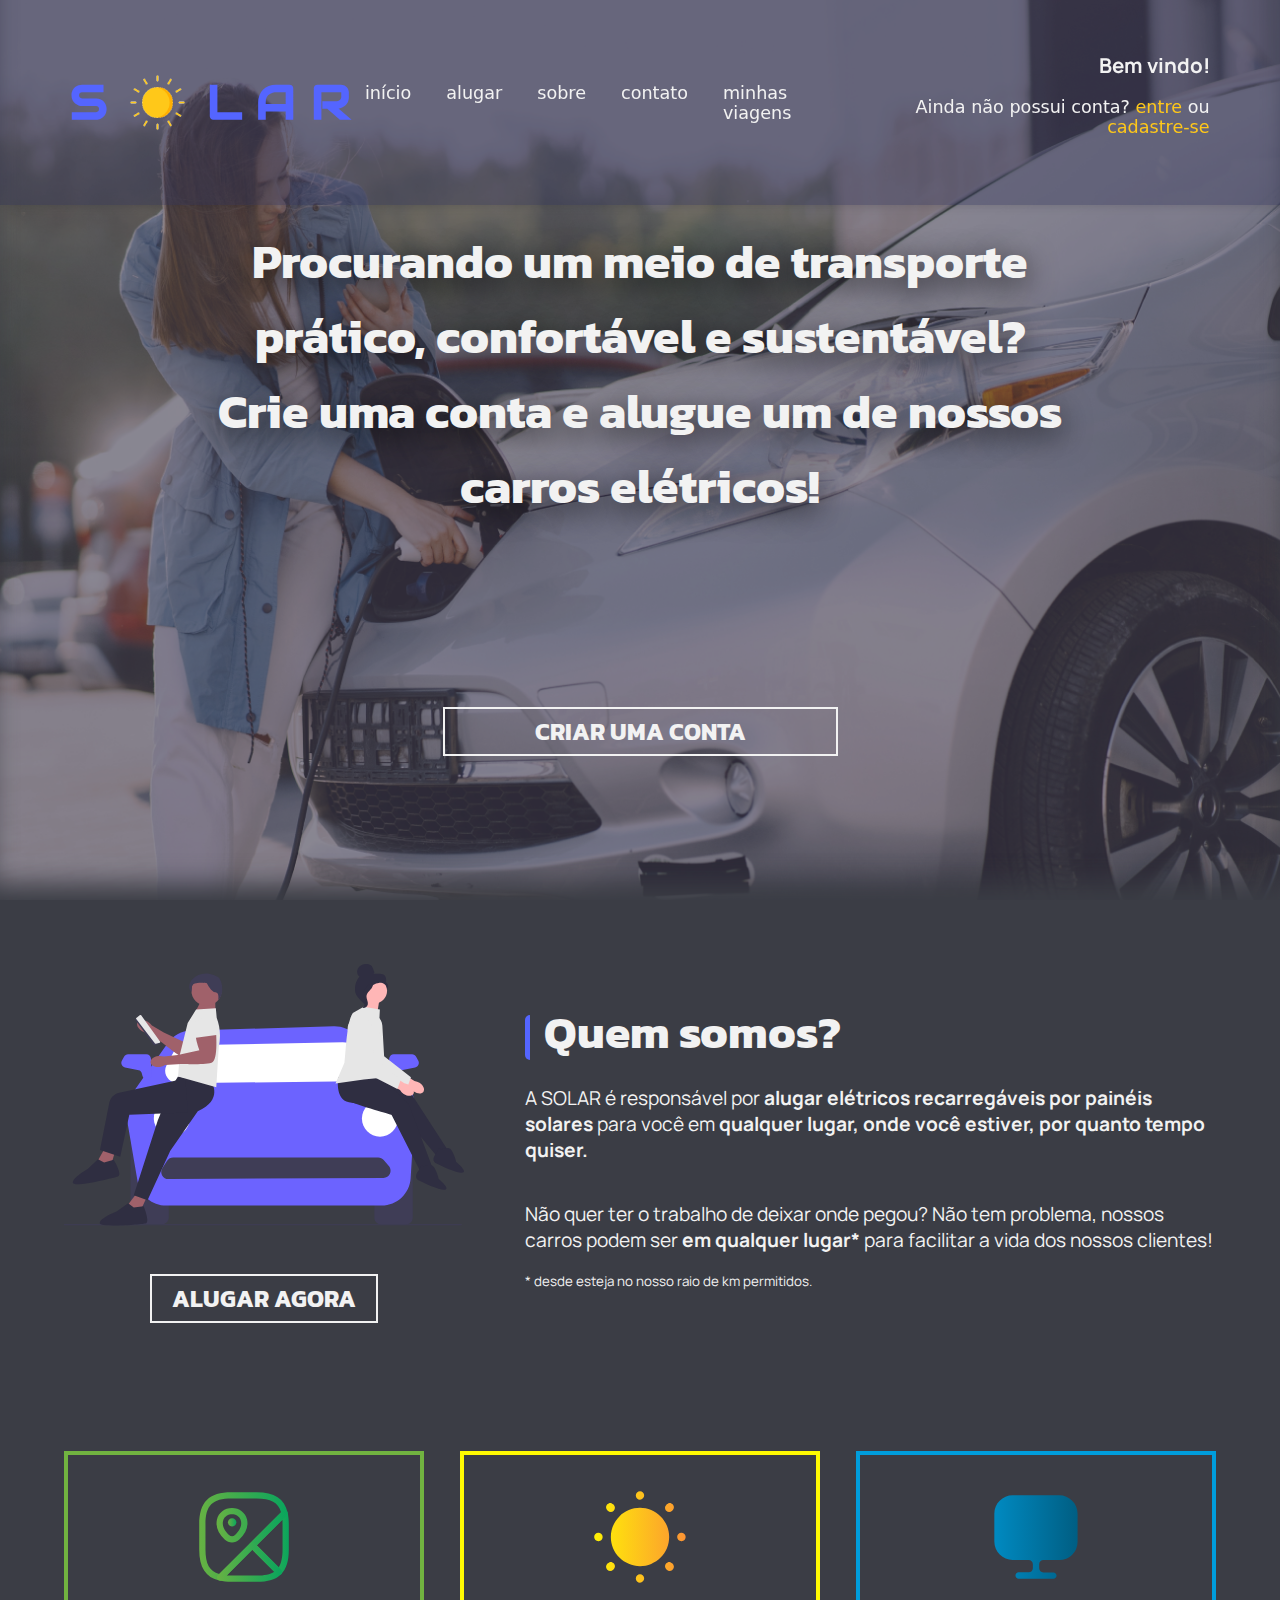
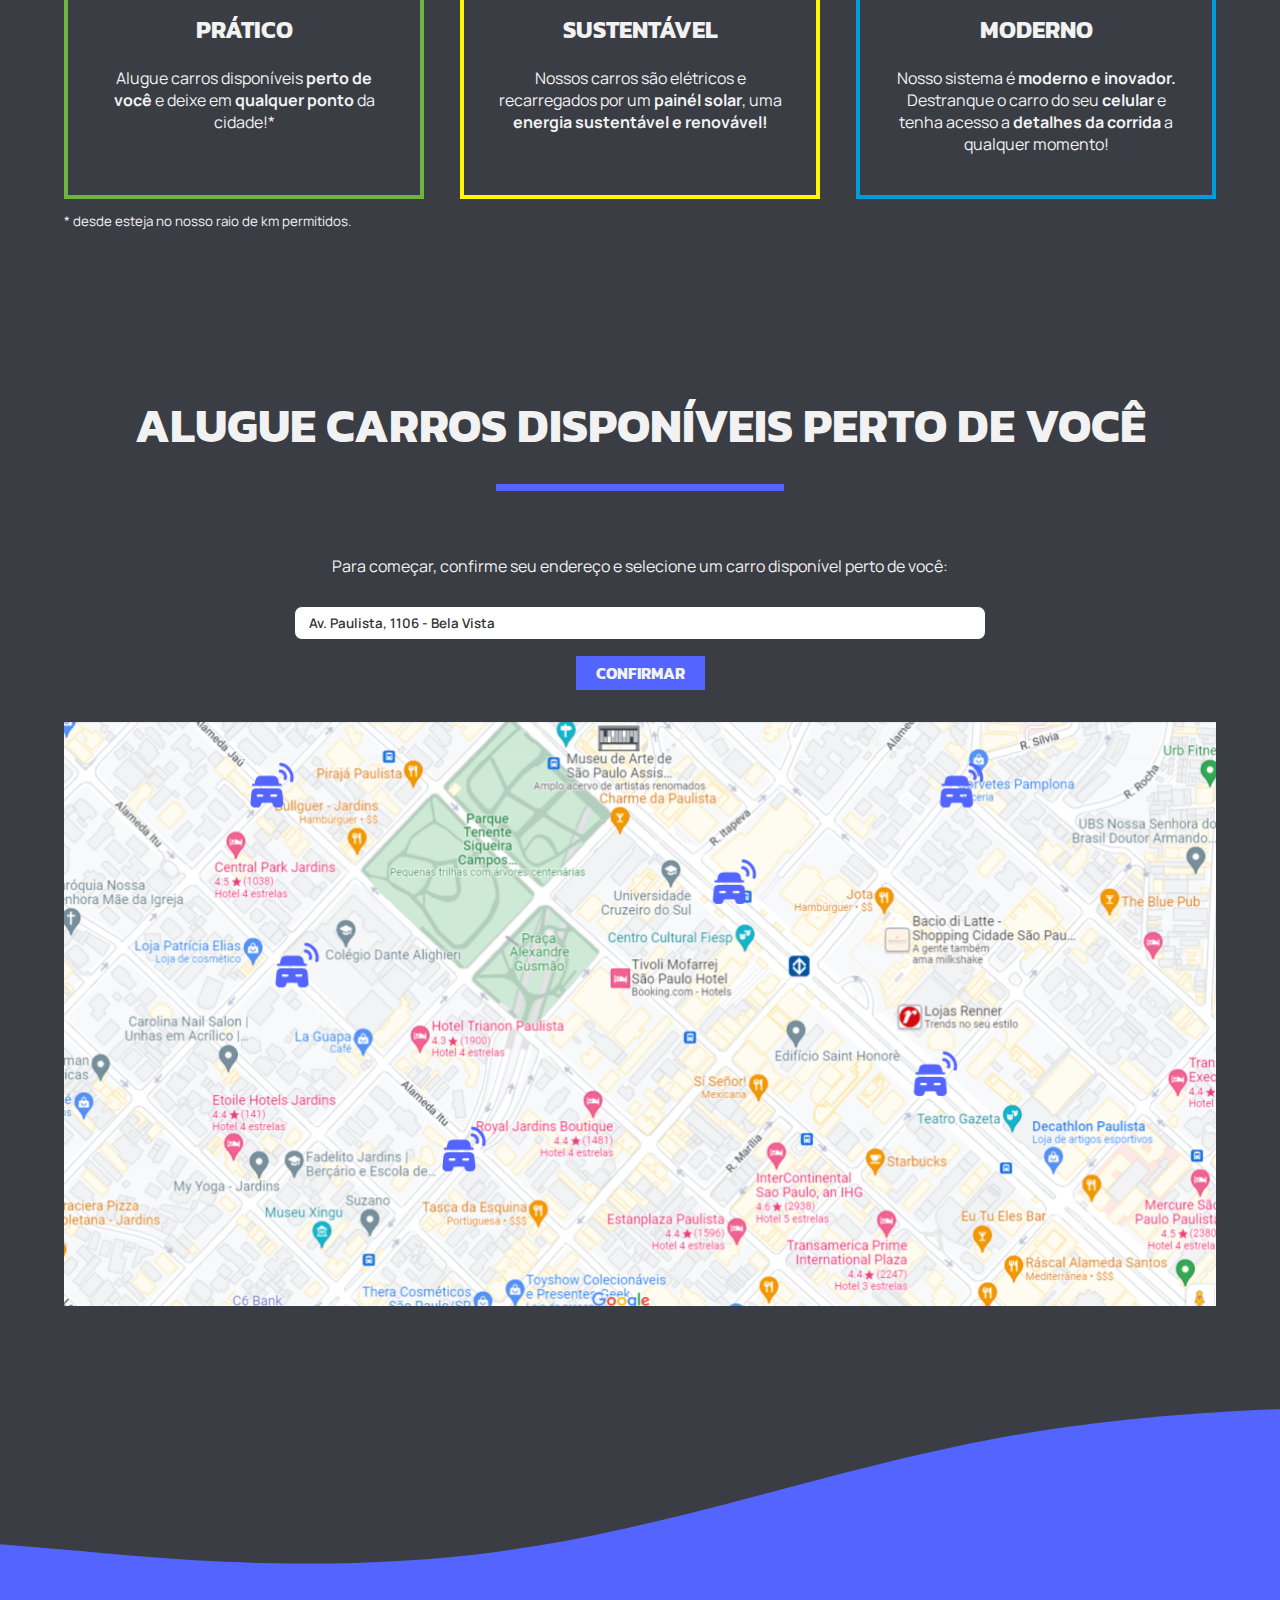
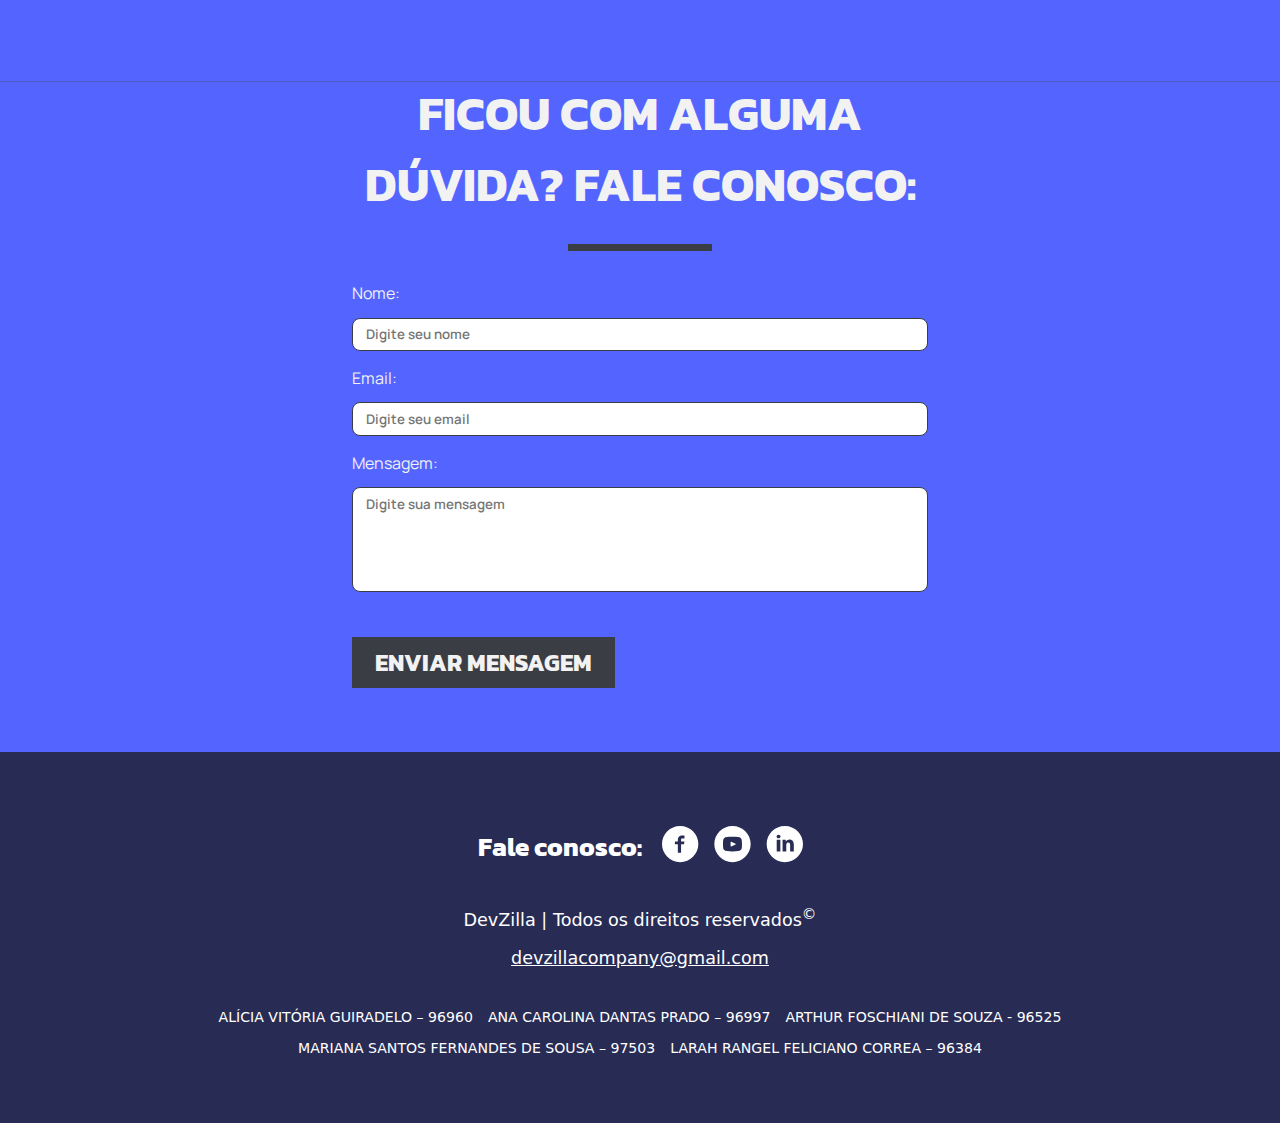
<file: Front/index.html>
<!DOCTYPE html>
<html lang="pt-br">
    <head>
        <meta charset="UTF-8">
        <meta http-equiv="X-UA-Compatible" content="IE=edge">
        <meta name="viewport" content="width=device-width, initial-scale=1.0">
        <link rel="stylesheet" type="text/css" href="css/header_footer.css">
        <link rel="stylesheet" type="text/css" href="css/main.css">
        <link rel="stylesheet" type="text/css" href="css/modal.css">
        <title>Document</title>
    </head>
    <body>
        <header>
            <h1 class="logo">S <img src="img/icons/LOGO.png">LAR</h1>

            <nav class="row btns_menu">
                
                <input type="checkbox" id="menu" />
                <div class="hamburguer">

                    <button class="btn btn_menu">
                        <!-- não tem como estilizar um botao só quando ele ta pressionado ou nao no css puro, o checkbox 
                        é uma "gambiarra" que permite estilizar mostrando o menu se estiver clicado e escondendo se não tiver -->

                        <label for="menu">
                            <span></span>
                            <span></span>
                            <span></span>
                        </label>
                    </button>

                </div>

                <ul>
                    <li><a href="index.html">início</a></li>
                    <li><a href="index.html#aluguel">alugar</a></li>
                    <li><a href="index.html#sobre">sobre</a></li>
                    <li><a href="index.html#contato">contato</a></li>
                    <li><a href="historico.html">minhas viagens</a></li>
                </ul>
            </nav>

            <section>
                <h3>Bem vindo!</h3>
                <p>Ainda não possui conta? <a href="login.html">Entre</a> ou <a href="cadastro.html">Cadastre-se</a></p>
            </section>
        </header>

        <div id="fade" class="hide"></div>
        <modal id="modal" class="hide">
            <section class="container">

                <section id="header">
                    <div class="space"></div>
                    <h1 id="title">Alugar</h1>
                    <button class="close-modal">
                        <div></div>
                        <div></div>
                    </button>
                </section>

                <section id="content">
                    <div id="andamento">
                        <h2 class="done">Confirmar carro</h2>
                        <h2>Destino</h2>
                        <h2>Pagamento</h2>
                        <h2>Retirada</h2>
                    </div>

                    <div id="confirmar_carro" style="display: flex;">
                        <h2 class="subtitulo">Carro selecionado:</h2>

                        <div class="wrap_img">
                            <img src="img/car.png" id="carro_selecionado">
                        </div>

                        <div class="wrap_info border">
                            <div>
                                <img src="img/icons/car.svg">
                                <p><strong>modelo:</strong> audi e-tron sportback</p>
                            </div>

                            <div>
                                <img src="img/icons/battery.svg">
                                <p><strong>duração da bateria:</strong> 60h</p>
                            </div>

                            <div>
                                <img src="img/icons/sign.svg">
                                <p><strong>placa:</strong> AAA123</p>
                            </div>
                        </div>

                        <div class="wrap_info">
                            <div>
                                <img src="img/icons/calendar.svg">
                                <p><strong>km rodados:</strong> 2988km</p>
                            </div>

                            <div>
                                <img src="img/icons/distance.svg">
                                <p><strong>distância de mim:</strong> 450m</p>
                            </div>

                            <div>
                                <span class="cor_icon"></span>
                                <p><strong>cor:</strong> roxo</p>
                            </div>
                        </div>

                        <div class="endereco">
                            <img src="img/icons/location.svg">
                            <p><strong>Endereço de encontro:</strong> <span class="origem"></span> <span>(a 450m de distância)</span></p>
                        </div>

                        <section class="footer">
                            <button class="btn btn_border border_black close-modal">ESCOLHER OUTRO ENDEREÇO</button>
                            <button class="btn btn_black" id="etapa2">CONTINUAR</button>
                        </section>
                    </div>


                    <div id="destino" style="display: none;">
                        <h2 class="subtitulo">Selecione seu destino:</h2>
                        <p class="center sub_sub">Não se preocupe, você pode passar em outros pontos e parar em outro destino</p>

                        <div class="wrap">
                            <div class="input">
                                <input type="text" value="Av. Brg. Faria Lima, 2293 - Itaim Bibi" placeholder="Digite um endereço de destino" id="end_destino">
                                <span class="erro erro_destino">Você precisa escolher um endereço de destino!</span>
                            </div>
                            
                            <img src="img/mapa2.png">
                        </div>

                        <div class="wrap detalhes_viagem">

                            <h3>Viagem Prevista</h3>

                            <ul class="timeline">
                                <li class="timeline-item">
                                    <div class="timeline-info">
                                        <strong>Endereço de origem: </strong>
                                    </div>
                                    <div class="timeline-marker"></div>
                                    <div class="timeline-content origem">
                                        
                                    </div>
                                </li>

                                <li class="timeline-item">
                                    <div class="timeline-info">
                                        <strong>Destino selecionado: </strong>
                                    </div>
                                    <div class="timeline-marker destino_marker"></div>
                                    <div class="timeline-content destino">
                                        Av. Brg. Faria Lima, 2293 - Itaim Bibi
                                    </div>
                                </li>
                            </ul>

                            <p class="center itens_previsto">
                                <strong>Distância:</strong> 6,7km <br>
                                <strong>Tempo previsto:</strong> 14min <br>
                                <strong>Valor previsto*:</strong> R$15,00 <br>
                            </p>

                            <small class="center">*O valor pode mudar caso o caminho não seja o previsto e o cliente passe mais tempo que o esperado no carro</small>

                        </div>

                        <section class="footer">
                            <button class="btn btn_border border_black" id="etapa1">VOLTAR</button>
                            <button class="btn btn_black" id="etapa3">CONTINUAR</button>
                        </section>
                    </div>


                    <div id="pagamento" style="display: none;">

                        <h2 class="subtitulo">Pagamento:</h2>
                        <p class="center sub_sub"><strong>Importante:</strong> <span>Esse valor é apenas uma <u>estimativa</u> de acordo com o destino selecionado.  Caso você ande menos que o esperado, os <u>créditos ficarão guardados para sua próxima corrida</u>. Caso você ande mais que o esperado, <u>você será cobrado no fim da corrida.</u></span></p>

                        <div class="formas_pgto">
                            <label>
                                <input type="radio" name="forma_pgt" value="pix" checked class="pix">
                                <div class="option">
                                    <img src="img/icons/pix.svg" alt="Ícone Pix">
                                    <h3>pix</h3>
                                </div>
                              </label>
                              
                              <label>
                                <input type="radio" name="forma_pgt" value="credito" class="cartao">
                                <div class="option">
                                    <img src="img/icons/card1.svg" alt="Ícone Cartão">
                                    <h3>cartão de crédito</h3>
                                </div>
                              </label>

                              <label>
                                <input type="radio" name="forma_pgt" value="debito" class="cartao">
                                <div class="option">
                                    <img src="img/icons/card2.svg" alt="Ícone Cartão">
                                    <h3>cartão de débito</h3>
                                </div>
                              </label>
                        </div>

                        <div class="info_pgto" id="info_pix">
                            <p><strong>Total:</strong> R$15,00 <br> <br>
                                Escaneie o QR code com o app do seu banco ou copie o código PIX</p>

                            <div class="wrap_cartao">
                                <img src="img/qrcode.png">
                            </div>

                            <div class="wrap_cartao">
                                <div class="input">
                                    <textarea id="cod_pix" readonly disabled rows="4">00020101021226740014br.gov.bcb.pix2552pix.ebanx.com/qr/v2/146EA5CC340E8CC40723A70C7A9291AD5204000053039865802BR5911EBANX Ltda.6008CURITIBA62070503***63042F66</textarea>
                                    <span class="sucesso sucesso_copia">Código pix copiado com sucesso!</span>
                                </div>
                                <button class="btn btn_border border_black" id="copiar_pix">COPIAR CÓDIGO</button>
                            </div>

                        </div>

                        <div class="info_pgto" id="info_cartao" style="display: none;">
                            <p><strong>Total:</strong> R$15,00 <br> <br>
                                Digite as informações do seu cartão para continuar</p>

                            <div class="wrap_cartao">
                                <div class="input">
                                    <label for="nro_cartao">Numero do Cartão:</label>
                                    <input type="number" min="0" placeholder="Digite o número do seu cartão" id="nro_cartao">
                                    <span class="erro erro_nro_cartao">Seu número de cartão precisa ser válido!</span>
                                </div>
                                

                                <div class="wrap_input">
                                    <div class="input">
                                        <label for="validade_cartao">Data de Validade:</label>
                                        <input type="date" placeholder="Digite a data de validade do cartão" id="validade_cartao">
                                        <span class="erro erro_val_cartao">A validade do cartão precisa ser válida!</span>
                                    </div>

                                    <div class="input">
                                        <label for="cvv_cartao">Código de Segurança:</label>
                                        <input type="password" placeholder="Digite o CVV do cartão" id="cvv_cartao">
                                        <span class="erro erro_cvv_cartao">Você precisa digitar números válidos</span>
                                    </div>
                                </div>
                            </div>

                        </div>

                        <section class="footer">
                            <button class="btn btn_border border_black" id="volta_destino">VOLTAR</button>
                            <button class="btn btn_black" id="etapa4">CONTINUAR</button>
                        </section>
                    </div>


                    <div id="retirada" style="display: none;">

                        <h2 class="subtitulo">Retire seu veículo:</h2>
                        <p class="center sub_sub"><strong>Importante:</strong> <span> O carro ficará disponível por até 20 minutos após a validação do pagamento. Caso você  não apareça nesse período, o carro ficara disponível para outros usuários e o valor será estornado para sua conta.</p>

                        <h3>Digite o seguinte código para desbloquear o carro:</h3>

                        <input type="text" value="123ABC%)@23!5V$" id="cod_carro" disabled readonly>

                        <section class="footer">
                            <button class="btn btn_black" id="etapa5">JÁ DESBLOQUEEI</button>
                        </section>
                    </div>

                    <div id="corrida" style="display: none;">
                        <h2 class="subtitulo">Corrida em andamento</h2>
                        <p class="sub_sub">Para mais informações sobre a sua corrida ou para visualizar o código novamente, clique no botão abaixo</p>

                        <div><img src="img/ill_car2.jpg"></div>

                        <a href="viagem_andamento.html" class="btn btn_black">ACOMPANHAR CORRIDA</a>
                    </div>

                </section>
                
            </section>
        </modal>

        <main>
            <section id="banner">
                <div id="bg_banner">
                    <h1>Procurando um meio de transporte prático, confortável e sustentável? <br>
                        Crie uma conta e alugue um de nossos carros elétricos!</h1>

                    <a href="cadastro.html" class="btn btn_border">CRIAR UMA CONTA</a>
                </div>
                <div id="mask_banner"></div>
            </section>

            <section id="sobre" class="container">
                <div class="row">
                    <div class="column">
                        <img src="img/ill_car.svg">
                        <a href="#aluguel" class="btn btn_border">ALUGAR AGORA</a>
                    </div>

                    <div class="column">
                        <h1>Quem somos?</h1>
                        <p>A SOLAR é responsável por <strong>alugar elétricos recarregáveis por painéis solares</strong> para você em <strong>qualquer lugar, onde você estiver, por quanto tempo quiser.</strong> </p>

                        <p>Não quer ter o trabalho de deixar onde pegou? Não tem problema, nossos carros podem ser <strong> em qualquer lugar*</strong> para facilitar a vida dos nossos clientes!</p>

                        <small>* desde esteja no nosso raio de km permitidos.</small>
                    </div>
                </div>
            </section>

            <section id="cards" class="container">
                <div class="row">
                    <article class="card" id="pratico">
                        <img src="img/map.svg">
                        <h2>PRÁTICO</h2>
                        <p>Alugue carros disponíveis <strong>perto de você</strong> e deixe em <strong>qualquer ponto</strong> da cidade!*</p>
                    </article>

                    <article class="card" id="sustentavel">
                        <img src="img/sun.svg">
                        <h2>SUSTENTÁVEL</h2>
                        <p>Nossos carros são elétricos e  recarregados por um <strong>painél solar</strong>, uma <strong>energia sustentável e renovável!</strong></p>
                    </article>

                    <article class="card" id="moderno">
                        <img src="img/monitor.svg">
                        <h2>MODERNO</h2>
                        <p>Nosso sistema é <strong>moderno e inovador.</strong> Destranque o carro do seu <strong>celular</strong> e tenha acesso a <strong>detalhes da corrida</strong> a qualquer momento!</p>
                    </article>

                    <small>* desde esteja no nosso raio de km permitidos.</small>
                </div>
            </section>

            <section id="aluguel" class="container">
                <h1 class="line_after">ALUGUE CARROS DISPONÍVEIS PERTO DE VOCÊ</h1>

                <p>Para começar, confirme seu endereço e selecione um carro disponível perto de você:</p>

                <div class="input">
                    <input type="text" value="Av. Paulista, 1106 - Bela Vista" placeholder="Digite um endereço de origem" id="end_origem">
                    <span class="erro erro_origem">Você precisa escolher um endereço de origem!</span>
                </div>
                
                <div>
                    <button class="btn btn_purple open-modal">Confirmar</button>
                </div>
                

                <img src="img/mapa1.png" class="open-modal">
            </section>

            <section id="contato" class="container">
                <form>
                    <h1 class="line_after">FICOU COM ALGUMA DÚVIDA? FALE CONOSCO:</h1>

                    <div class="input">
                        <label for="nome">Nome:</label>
                        <input type="text" placeholder="Digite seu nome" id="nome">
                        <span class="erro erro_nome">Você precisa digitar um nome válido!</span>
                    </div>

                    <div class="input">
                        <label for="email">Email:</label>
                        <input type="text" placeholder="Digite seu email" id="email">
                        <span class="erro erro_email">Você precisa digitar um email válido!</span>
                    </div>

                    <div class="input">
                        <label for="mensagem">Mensagem:</label>
                        <textarea id="mensagem" placeholder="Digite sua mensagem" rows="5"></textarea>
                        <span class="erro erro_mensagem">Você precisa digitar uma mensagem!</span>
                    </div>
                    </label>

                    <a class="btn btn_black" id="enviar_msg">ENVIAR MENSAGEM</a>
                </form>
            </section>
        </main>

        <footer>

            <div class="row">
                <h2>Fale conosco:</h2>
                <ul class="social_media">
                    <li><a href="#"><img src="img/icons/icon_fb.svg"></a></li>
                    <li><a href="https://www.youtube.com/channel/UC4sgDWUic84nLQgW5AKZtiw" target="_blank"><img src="img/icons/icon_yt.svg"></a></li>
                    <li><a href="#"><img src="img/icons/icon_linkedin.svg"></a></li>
                </ul>
            </div>
            
            <p>DevZilla | Todos os direitos reservados<sup>©</sup></p>
            <a href="mailto:devzillacompany@gmail.com">devzillacompany@gmail.com</a>
            
            <div class="row nomes_footer">
                <ul class="social_media">
                    <li>ALÍCIA VITÓRIA GUIRADELO  – 96960</li>
                    <li>ANA CAROLINA DANTAS PRADO – 96997</li>
                    <li>ARTHUR FOSCHIANI DE SOUZA - 96525</li>
                    <li>MARIANA SANTOS FERNANDES DE SOUSA – 97503</li>
                    <li>LARAH RANGEL FELICIANO CORREA – 96384</li>
                </ul>
            </div>

        </footer>

        <script src="js/script.js"></script>
        <script src="js/script_index.js"></script>
    </body>
</html>
</file>
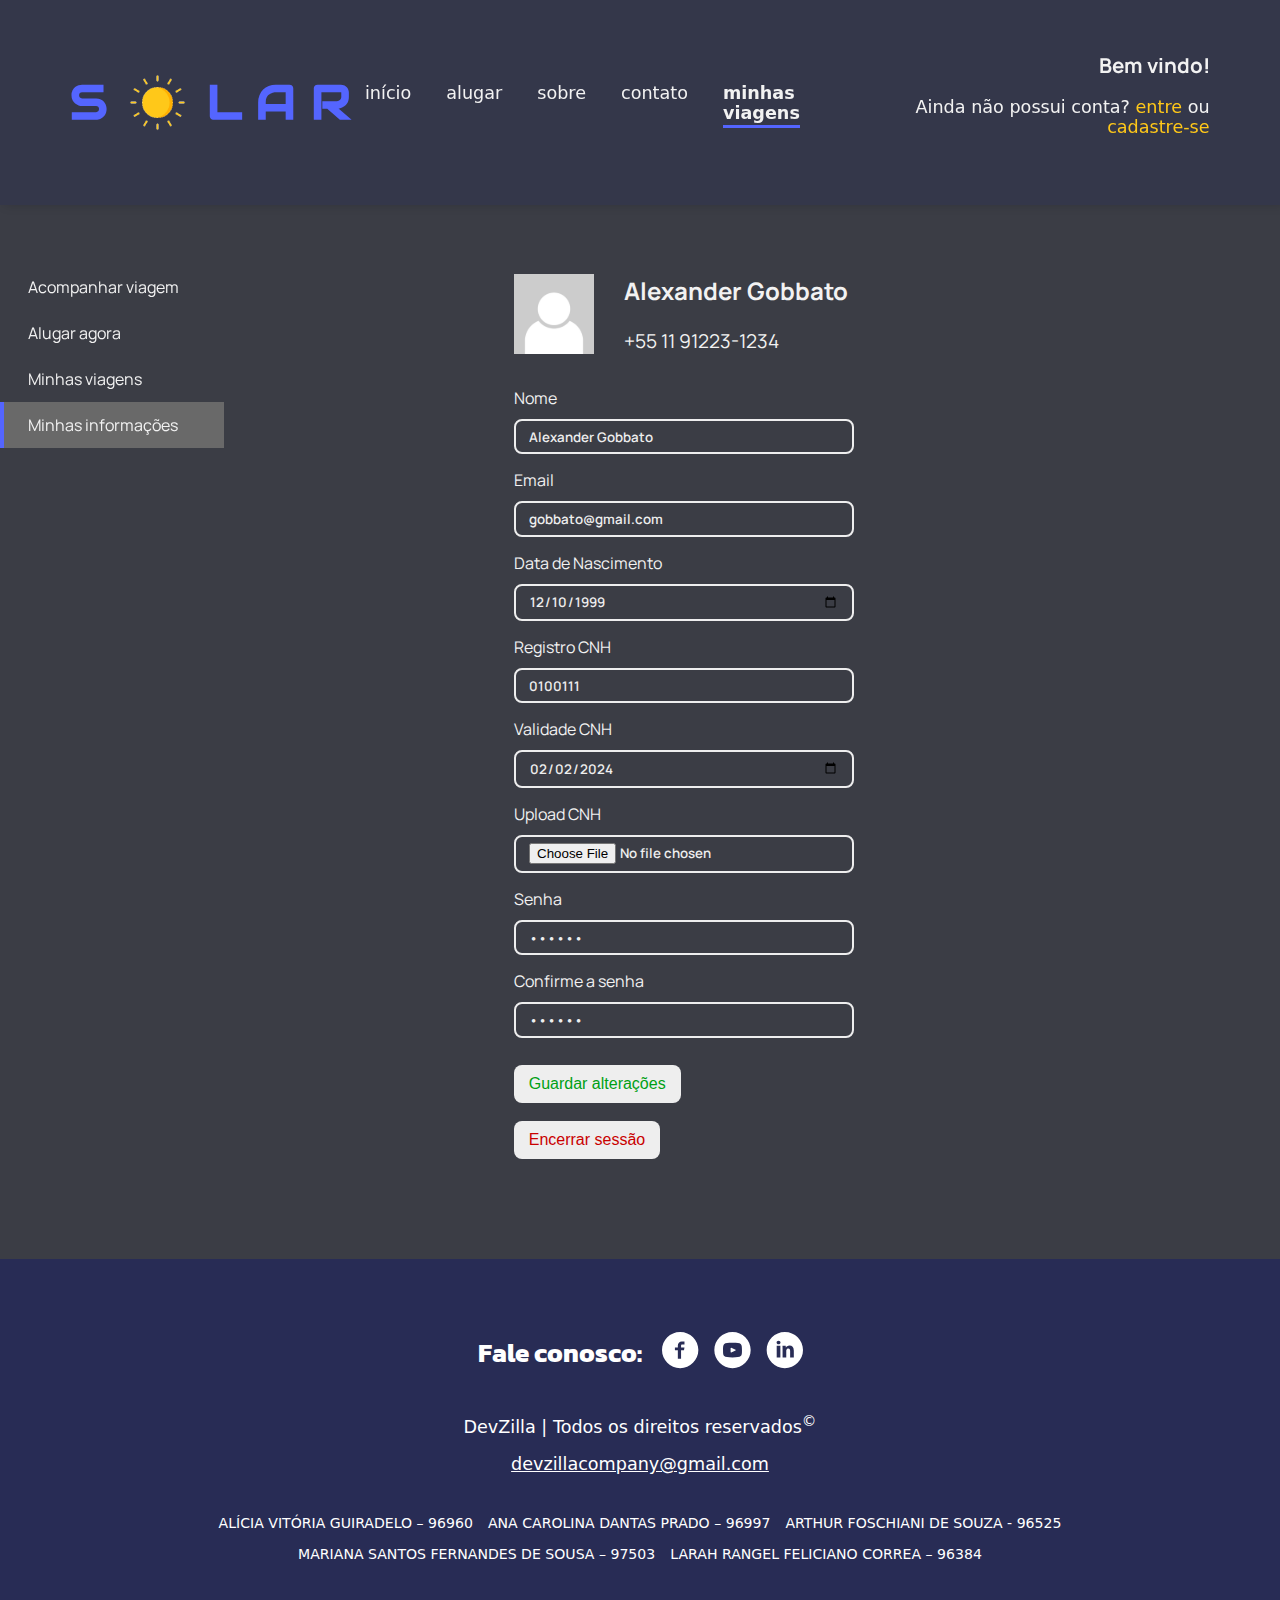
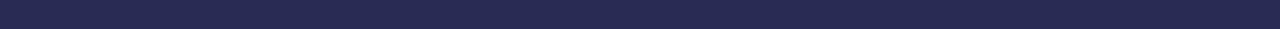
<file: Front/perfil.html>
<!DOCTYPE html>
<html lang="pt-br">

<head>
    <meta charset="UTF-8">
    <meta http-equiv="X-UA-Compatible" content="IE=edge">
    <meta name="viewport" content="width=device-width, initial-scale=1.0">
    <link rel="stylesheet" type="text/css" href="css/header_footer.css">
    <link rel="stylesheet" type="text/css" href="css/main.css">
    <link rel="stylesheet" type="text/css" href="css/historico.css">
    <link rel="stylesheet" type="text/css" href="css/perfil.css">
    <!-- <link rel="stylesheet" type="text/css" href="css/login_cadastro.css"> -->
    <title>Document</title>
</head>

<body>
    <header>
        <h1 class="logo">S <img src="img/icons/LOGO.png">LAR</h1>

        <nav class="row btns_menu">

            <input type="checkbox" id="menu" />
            <div class="hamburguer">

                <button class="btn btn_menu">
                    <!-- não tem como estilizar um botao só quando ele ta pressionado ou nao no css puro, o checkbox 
                        é uma "gambiarra" que permite estilizar mostrando o menu se estiver clicado e escondendo se não tiver -->

                    <label for="menu">
                        <span></span>
                        <span></span>
                        <span></span>
                    </label>
                </button>

            </div>

            <ul>
                <li><a href="index.html">início</a></li>
                <li><a href="#">alugar</a></li>
                <li><a href="index.html#sobre">sobre</a></li>
                <li><a href="index.html#contato">contato</a></li>
                <li><a href="historico.html" class="menu_active">minhas viagens</a></li>
            </ul>
        </nav>

        <section>
            <h3 class="bemvindo_h3">Bem vindo!</h3>
            <p>Ainda não possui conta? <a href="login.html">Entre</a> ou <a href="cadastro.html">Cadastre-se</a></p>
        </section>
    </header>

    <main class="historico">
        <section class="classe_historico">
            <article class="menu_lateral">
                <nav>
                    <ul>
                        <li><a href="viagem_andamento.html">Acompanhar viagem</a></li>
                        <li><a href="index.html#aluguel">Alugar agora</a></li>
                        <li><a href="./historico.html">Minhas viagens</a></li>
                        <li class="ativo"><a href="./perfil.html">Minhas informações</a></li>
                    </ul>
                </nav>
            </article>
            <article class="opcao_alugar">
                <h3>Consiga um carro em poucos minutos</h3>
                <p>Reserve um carro a partir de um browser. Não é necessário instalar a aplicação.</p>
                <button>Alugar um carro</button>
            </article>
            <article class="perfil_usuario">
                <div>
                    <div class="header_perfil">
                        <img src="./img/img_perfil.svg" alt="">
                        <div>
                            <h4>Alexander Gobbato</h4>
                            <p>+55 11 91223-1234</p>
                        </div>
                    </div>
                    <form method="POST">
                        <label for="nome">Nome</label>
                        <div class="wrap_input input">
                            <!-- <img src="./img/icons/icon_profile_black.svg"> -->
                            <input type="text" placeholder="Digite seu nome" value="Alexander Gobbato" id="nome">
                        </div>
                        <span class="erro erro_nome">Você precisa digitar um nome válido!</span>

                        <label for="email">Email</label>
                        <div class="wrap_input input">
                            <!-- <img src="./img/icons/icon_envelope.svg"> -->
                            <input type="email" value="gobbato@gmail.com" id="email">
                        </div>
                        <span class="erro erro_email">Você precisa digitar um email válido!</span>

                        <label for="dtNasc">Data de Nascimento</label>
                        <div class="wrap_input input">
                            <!-- <img src="./img/icons/icon_calendar.svg"> -->
                            <input type="date" value="1999-12-10" id="dtNasc">
                        </div>
                        <span class="erro erro_dtNasc">Você precisa escolher uma data de nascimento!</span>

                        <label for="regisCNH">Registro CNH</label>
                        <div class="wrap_input input">
                            <!-- <img src="./img/icons/icon_driverliscence.svg"> -->
                            <input type="text" value="0100111" id="regisCNH">
                        </div>
                        <span class="erro erro_regisCNH">Você precisa digitar um resgistro de CNH válido!</span>

                        <label for="validCNH">Validade CNH</label>
                        <div class="wrap_input">
                            <!-- <img src="./img/icons/icon_calendar.svg"> -->
                            <input type="date" value="2024-02-02" id="validCNH">
                        </div>
                        <span class="erro erro_validCNH">Você precisa digitar uma data válida!</span>

                        <label for="uploadCNH">Upload CNH</label>
                        <div class="wrap_input">
                            <!-- <img src="./img/icons/icon_envelope.svg"> -->
                            <input type="file" placeholder="01/01/2024" id="uploadCNH">
                        </div>
                        <span class="erro erro_uploadCNH">Você precisa upar um arquivo válido!</span>
                        
                        <label for="senha">Senha</label>
                        <div class="wrap_input">
                            <!-- <img src="./img/icons/icon_lock.svg"> -->
                            <input type="password" value="Aaa123" id="senha">
                        </div>
                        <span class="erro erro_senha">Você precisa digitar uma senha válida!</span>
                        
                        <label for="Confirmsenha">Confirme a senha</label>
                        <div class="wrap_input">
                            <!-- <img src="./img/icons/icon_lock.svg"> -->
                            <input type="password" value="Aaa123" id="Confirmsenha">
                        </div>
                        <span class="erro erro_Confirmsenha">Senhas não correspondem!</span>
                    </form>

                    <div class="botoes_perfil">
                        <button class="btn_salvar" onclick="validacaoFormulario(event)">Guardar alterações</button>
                        <button class="btn_encerrar">Encerrar sessão</button>
                    </div>
                </div>
            </article>
        </section>
    </main>


    <footer style="background-color: #5465FF;">
        <div class="row">
            <h2>Fale conosco:</h2>
            <ul class="social_media">
                <li><a href="#"><img src="img/icons/icon_fb.svg"></a></li>
                <li><a href="https://www.youtube.com/channel/UC4sgDWUic84nLQgW5AKZtiw" target="_blank"><img
                            src="img/icons/icon_yt.svg"></a></li>
                <li><a href="#"><img src="img/icons/icon_linkedin.svg"></a></li>
            </ul>
        </div>

        <p>DevZilla | Todos os direitos reservados<sup>©</sup></p>
        <a href="mailto:devzillacompany@gmail.com">devzillacompany@gmail.com</a>
        
        <div class="row nomes_footer">
            <ul class="social_media">
                <li>ALÍCIA VITÓRIA GUIRADELO  – 96960</li>
                <li>ANA CAROLINA DANTAS PRADO – 96997</li>
                <li>ARTHUR FOSCHIANI DE SOUZA - 96525</li>
                <li>MARIANA SANTOS FERNANDES DE SOUSA – 97503</li>
                <li>LARAH RANGEL FELICIANO CORREA – 96384</li>
            </ul>
        </div>
    </footer>
    <script src="./js/script_validacao.js"></script>
    <script src="./js/script.js"></script>
</body>

</html>
</file>
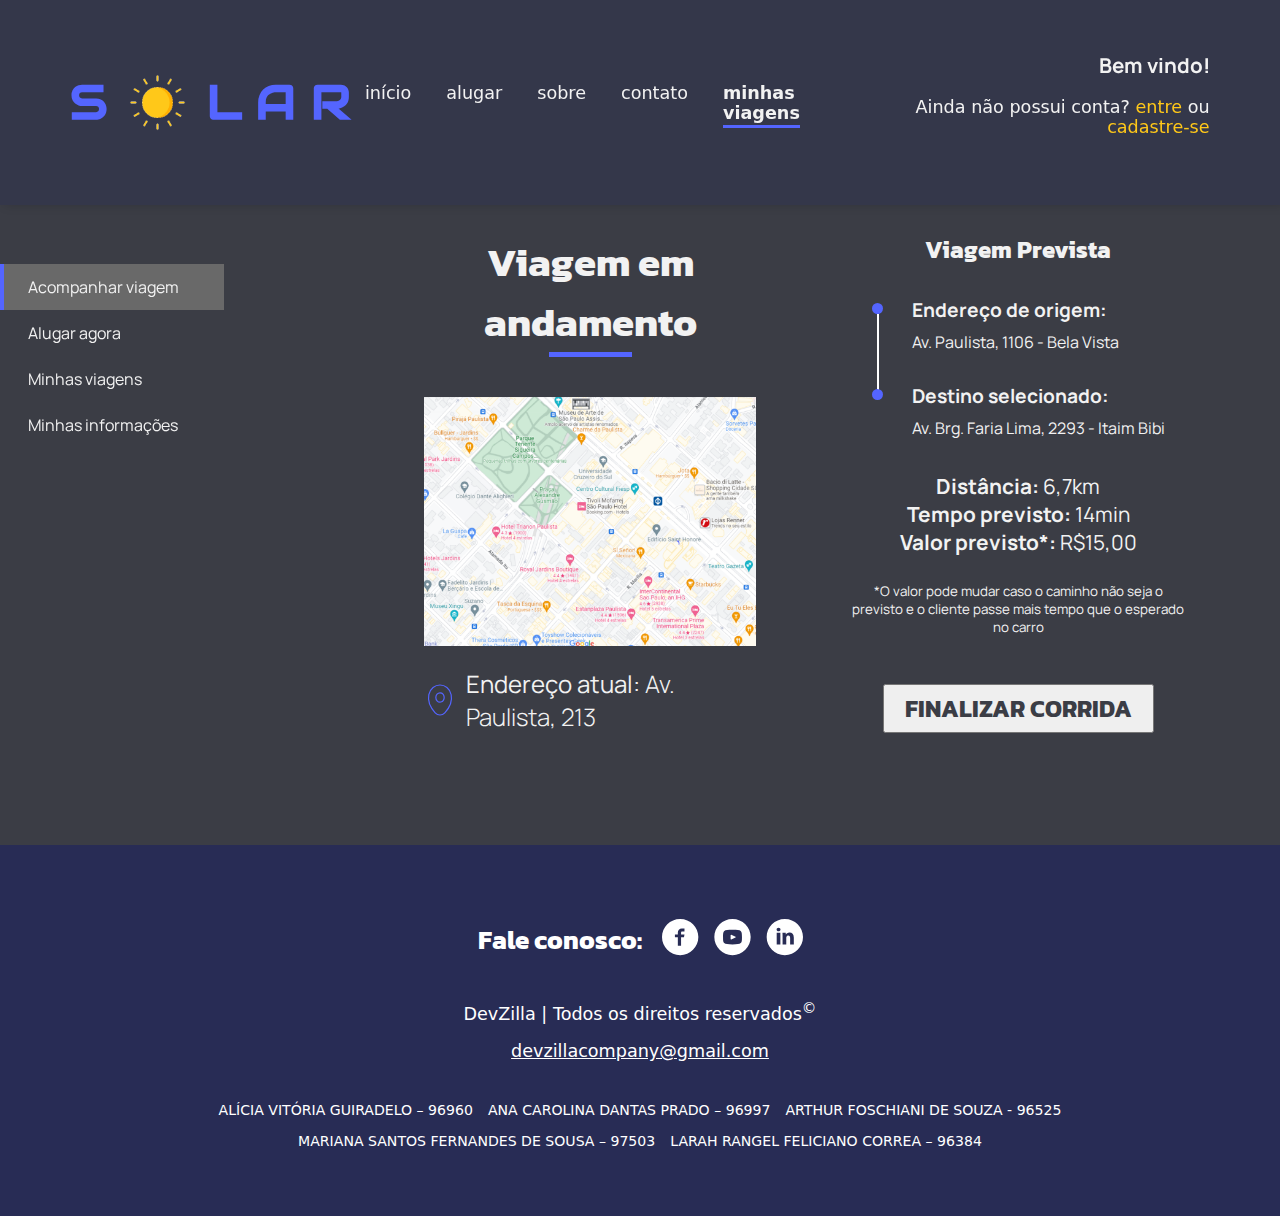
<file: Front/viagem_andamento.html>
<!DOCTYPE html>
<html lang="pt-br">

<head>
    <meta charset="UTF-8">
    <meta http-equiv="X-UA-Compatible" content="IE=edge">
    <meta name="viewport" content="width=device-width, initial-scale=1.0">
    <link rel="stylesheet" type="text/css" href="css/header_footer.css">
    <link rel="stylesheet" type="text/css" href="css/main.css">
    <link rel="stylesheet" type="text/css" href="css/historico.css">
    <link rel="stylesheet" type="text/css" href="css/modal.css">
    <link rel="stylesheet" type="text/css" href="css/viagem.css">
    <title>Solar - Acompanhar Viagem</title>
</head>

<body>
    <header>
        <h1 class="logo">S <img src="img/icons/LOGO.png">LAR</h1>

        <nav class="row btns_menu">

            <input type="checkbox" id="menu" />
            <div class="hamburguer">

                <button class="btn btn_menu">
                    <!-- não tem como estilizar um botao só quando ele ta pressionado ou nao no css puro, o checkbox 
                        é uma "gambiarra" que permite estilizar mostrando o menu se estiver clicado e escondendo se não tiver -->

                    <label for="menu">
                        <span></span>
                        <span></span>
                        <span></span>
                    </label>
                </button>

            </div>

            <ul>
                <li><a href="index.html">início</a></li>
                <li><a href="index.html#aluguel">alugar</a></li>
                <li><a href="index.html#sobre">sobre</a></li>
                <li><a href="index.html#contato">contato</a></li>
                <li><a href="historico.html" class="menu_active">minhas viagens</a></li>
            </ul>
        </nav>

        <section>
            <h3 class="bemvindo_h3">Bem vindo!</h3>
            <p>Ainda não possui conta? <a href="login.html">Entre</a> ou <a href="cadastro.html">Cadastre-se</a></p>
        </section>
    </header>

    <div id="fade" class="hide"></div>
    <modal id="modal" class="hide">
        <section class="container">

            <section id="header">
                <div class="space"></div>
                <h1 id="title">Corrida finalizada</h1>
                <button class="close-modal">
                    <div></div>
                    <div></div>
                </button>
            </section>

            <section id="content">
                <section id="info_corrida" style="display: flex;">
                    <p class="sub_sub">As informações de todas as suas corridas podem ser encontradas na página <a href="historico.html" target="_blank">“histórico”</a> com mais detalhes de cada uma.</p>

                    <h2 class="subtitulo">Opa! Parece que seu destino foi um pouco diferente do que você planejou. Mas não se preocupe, você pode pagar a diferença de valores facilmente no site! :)</h2>

                    <div class="wrap_detalhes">
                        <div class="wrap detalhes_viagem">
                            <h3>Viagem Prevista</h3>
        
                            <ul class="timeline">
                                <li class="timeline-item">
                                    <div class="timeline-info">
                                        <strong>Endereço de origem: </strong>
                                    </div>
                                    <div class="timeline-marker marker_modal"></div>
                                    <div class="timeline-content origem">
                                        Av. Paulista, 1106  - Bela Vista
                                    </div>
                                </li>
        
                                <li class="timeline-item">
                                    <div class="timeline-info">
                                        <strong>Destino selecionado: </strong>
                                    </div>
                                    <div class="timeline-marker destino_marker"></div>
                                    <div class="timeline-content destino">
                                        Av. Brg. Faria Lima, 2293 - Itaim Bibi
                                    </div>
                                </li>
                            </ul>
        
                            <p class="center itens_previsto">
                                <strong>Distância:</strong> 6,7km <br>
                                <strong>Tempo previsto:</strong> 14min <br>
                                <strong>Valor previsto:</strong> R$15,00 <span>(pago)</span><br>
                            </p>
                        </div>

                        <div class="wrap detalhes_viagem">
                            <h3>Viagem Final</h3>
        
                            <ul class="timeline">
                                <li class="timeline-item">
                                    <div class="timeline-info">
                                        <strong>Endereço de origem: </strong>
                                    </div>
                                    <div class="timeline-marker marker_modal"></div>
                                    <div class="timeline-content origem">
                                        Av. Paulista, 1106  - Bela Vista
                                    </div>
                                </li>
        
                                <li class="timeline-item">
                                    <div class="timeline-info">
                                        <strong>Destino selecionado: </strong>
                                    </div>
                                    <div class="timeline-marker destino_marker"></div>
                                    <div class="timeline-content destino">
                                        Av. Brg. Faria Lima, 293 - Itaim Bibi
                                    </div>
                                </li>
                            </ul>
        
                            <p class="center itens_previsto">
                                <strong>Distância:</strong> 7,5km <br>
                                <strong>Tempo previsto:</strong> 30min <br>
                                <strong>Subtotal:</strong> R$32,98 <br>
                                <strong>Adicional de horas:</strong> R$6,13 <br>
                            </p>
                        </div> 
                    </div>

                    <h1 class="center total">SUBTOTAL: R$85,11</h1>

                    <section class="footer">
                        <button class="btn btn_black" id="btn_pagamento">SEGUIR PARA O PAGAMENTO</button>
                    </section>
                </section>


                <section id="pagamento_final" style="display: none;">

                    <h2 class="subtitulo">Pagamento Final</h2>

                    <div class="wrap detalhes_viagem">
                        <p class="center itens_previsto">
                            <strong>Distância:</strong> 7,5km <br>
                            <strong>Tempo previsto:</strong> 30min <br>
                            <strong>Subtotal:</strong> R$32,98 <br>
                            <strong>Adicional de horas:</strong> R$6,13 <br>
                            <strong>Valor já pago</strong> R$15,00 <br>
                        </p>
                    </div> 

                    <h1 class="center total">TOTAL: R$15,98</h1>

                    <div class="formas_pgto">
                        <label>
                            <input type="radio" name="forma_pgt" value="pix" checked class="pix">
                            <div class="option">
                                <img src="img/icons/pix.svg" alt="Ícone Pix">
                                <h3>pix</h3>
                            </div>
                          </label>
                          
                          <label>
                            <input type="radio" name="forma_pgt" value="credito" class="cartao">
                            <div class="option">
                                <img src="img/icons/card1.svg" alt="Ícone Cartão">
                                <h3>cartão de crédito</h3>
                            </div>
                          </label>

                          <label>
                            <input type="radio" name="forma_pgt" value="debito" class="cartao">
                            <div class="option">
                                <img src="img/icons/card2.svg" alt="Ícone Cartão">
                                <h3>cartão de débito</h3>
                            </div>
                          </label>
                    </div>

                    <div class="info_pgto" id="info_pix">
                        <p><strong>Total:</strong> R$15,00 <br> <br>
                            Escaneie o QR code com o app do seu banco ou copie o código PIX</p>

                        <div class="wrap_cartao">
                            <img src="img/qrcode.png">
                        </div>

                        <div class="wrap_cartao">
                            <div class="input">
                                <textarea id="cod_pix" readonly disabled rows="4">00020101021226740014br.gov.bcb.pix2552pix.ebanx.com/qr/v2/146EA5CC340E8CC40723A70C7A9291AD5204000053039865802BR5911EBANX Ltda.6008CURITIBA62070503***63042F66</textarea>
                                <span class="sucesso sucesso_copia">Código pix copiado com sucesso!</span>
                            </div>
                            <button class="btn btn_border border_black" id="copiar_pix">COPIAR CÓDIGO</button>
                        </div>

                    </div>

                    <div class="info_pgto" id="info_cartao" style="display: none;">
                        <p><strong>Total:</strong> R$15,98 <br> <br>
                            Digite as informações do seu cartão para continuar</p>

                        <div class="wrap_cartao">
                            <div class="input">
                                <label for="nro_cartao">Numero do Cartão:</label>
                                <input type="text" placeholder="Digite o número do seu cartão" id="nro_cartao">
                                <span class="erro erro_nro_cartao">Seu número de cartão precisa ser válido!</span>
                            </div>
                            

                            <div class="wrap_input">
                                <div class="input">
                                    <label for="validade_cartao">Data de Validade:</label>
                                    <input type="date" placeholder="Digite a data de validade do cartão" id="validade_cartao">
                                    <span class="erro erro_val_cartao">A data de validade precisa ser válida!</span>
                                </div>

                                <div class="input">
                                    <label for="cvv_cartao">Código de Segurança:</label>
                                    <input type="password" placeholder="Digite o CVV do cartão" id="cvv_cartao">
                                    <span class="erro erro_cvv_cartao">Você precisa digitar números válidos</span>
                                </div>
                            </div>
                        </div>

                    </div>

                    <section class="footer">
                        <button class="btn btn_border border_black" id="voltar">VOLTAR</button>
                        <button class="btn btn_black" id="pgto_realizado">FINALIZAR</button>
                    </section>
                </section>

                <section id="corrida" style="display: none;">
                    <h2 class="subtitulo">Pagamento confirmado!</h2>
                    <p class="sub_sub">Muito obrigada por correr com a gente! Te esperamos para novas viagens! :) <br> 
                    Clique no botão abaixo para iniciar uma nova viagem.
                    </p>

                    <div><img src="img/ill_car2.jpg"></div>

                    <div><a href="index.html#aluguel" class="btn btn_black">NOVA VIAGEM</a></div>   
                </section>
                
            </section>

        </section>
    </modal>

    <main class="historico">
        <section class="classe_historico">
            <article class="menu_lateral">
                <nav>
                    <ul>
                        <li class="ativo"><a href="viagem_andamento.html">Acompanhar viagem</a></li>
                        <li><a href="index.html#aluguel">Alugar agora</a></li>
                        <li><a href="./historico.html">Minhas viagens</a></li>
                        <li><a href="./perfil.html">Minhas informações</a></li>
                    </ul>
                </nav>
            </article>
            
            <section id="viagem" class="container">

                <div class="mapa">
                    <h1 class="line_after">Viagem em andamento</h1>
                    <div class="wrap_img">
                        <img src="img/mapa2.png">
                    </div>

                    <div class="endereco">
                        <img src="img/icons/location.svg">
                        <p><strong>Endereço atual:</strong> Av. Paulista, 213  </p>
                    </div>
                </div>

                <div class="wrap detalhes_viagem">
                    <h3>Viagem Prevista</h3>

                    <ul class="timeline">
                        <li class="timeline-item">
                            <div class="timeline-info">
                                <strong>Endereço de origem: </strong>
                            </div>
                            <div class="timeline-marker"></div>
                            <div class="timeline-content origem">
                                Av. Paulista, 1106  - Bela Vista
                            </div>
                        </li>

                        <li class="timeline-item">
                            <div class="timeline-info">
                                <strong>Destino selecionado: </strong>
                            </div>
                            <div class="timeline-marker destino_marker"></div>
                            <div class="timeline-content destino">
                                Av. Brg. Faria Lima, 2293 - Itaim Bibi
                            </div>
                        </li>
                    </ul>

                    <p class="center itens_previsto">
                        <strong>Distância:</strong> 6,7km <br>
                        <strong>Tempo previsto:</strong> 14min <br>
                        <strong>Valor previsto*:</strong> R$15,00 <br>
                    </p>

                    <small class="center">*O valor pode mudar caso o caminho não seja o previsto e o cliente passe mais tempo que o esperado no carro</small>

                    <button id="finalizar" class="btn btn_white open-modal">FINALIZAR CORRIDA</button>
                </div>

            </section>
        </section>
    </main>

    <footer style="background-color: #282C55;">
        <div class="row">
            <h2>Fale conosco:</h2>
            <ul class="social_media">
                <li><a href="#"><img src="img/icons/icon_fb.svg"></a></li>
                <li><a href="https://www.youtube.com/channel/UC4sgDWUic84nLQgW5AKZtiw" target="_blank"><img src="img/icons/icon_yt.svg"></a></li>
                <li><a href="#"><img src="img/icons/icon_linkedin.svg"></a></li>
            </ul>
        </div>

        <p>DevZilla | Todos os direitos reservados<sup>©</sup></p>
        <a href="mailto:devzillacompany@gmail.com">devzillacompany@gmail.com</a>
        
        <div class="row nomes_footer">
            <ul class="social_media">
                <li>ALÍCIA VITÓRIA GUIRADELO  – 96960</li>
                <li>ANA CAROLINA DANTAS PRADO – 96997</li>
                <li>ARTHUR FOSCHIANI DE SOUZA - 96525</li>
                <li>MARIANA SANTOS FERNANDES DE SOUSA – 97503</li>
                <li>LARAH RANGEL FELICIANO CORREA – 96384</li>
            </ul>
        </div>
    </footer>
    <script src="./js/script_viagem.js"></script>
</body>

</html>
</file>
<file: Front/css/header_footer.css>
header, footer{ padding: 3em; font: 110% system-ui; }

header{ 
    position: fixed;
    width: 100vw;
    box-sizing: border-box;
    background: #282c5558;
    box-shadow: 4px 0px 10px rgba(0, 0, 0, 0.153);
    z-index: 99999;
    transition: 0.2s;
    display: flex;
    justify-content: space-between;
    padding: 2em 4em;
    align-items: center;
}

header.azul{
    background: #282C55;
    padding: 1em 4em;
}

header.azul .bemvindo_h3{
    display: none;
}

header.azul .logo{
    background: linear-gradient(90deg, #FFFA01 -9.09%, #FFC819 109.44%);
    -webkit-background-clip: text;
    -webkit-text-fill-color: transparent;
    background-clip: text;
    text-fill-color: transparent;
    font-weight: 700;
    margin: 0;
}

nav ul{
    display: flex;
    gap: 30px;
}

nav ul li{
    list-style: none;
}

nav a{
    color: #F2F2F2;
    text-decoration: none;
}

header section{
    text-align: end;
}

header section a{  
    color: #FFC819 !important;
    text-decoration: none;
    text-transform: lowercase;
}

header section h3{
    font-family: 'Manrope';
    margin: 0;
}

.logo{
    color: #5465FF;
    display: flex;
    align-items: center;
    letter-spacing: .3em;
    font-size: 2.7em;
    font-family: 'Audiowide';
}

.logo img{
    height: 1.5em;
    margin-right: .3em;
}

.row{
    display: flex;
    justify-content: space-between;
    flex-wrap: wrap;
}

header ul, footer ul{
    display: flex;
    justify-content: space-between;
    padding: 0;
    gap: 35px;
    transition: 0.25s ease-in-out;
}

ul li { list-style: none; }

header ul li a, footer ul li a{
    text-decoration: none;
    position: relative;
}

ul li a:not(.menu_active):hover{ font-weight: 600; }

/* esse item é o "risquinho" que fica depois do link quando passa o mouse em cima */
header ul li a::before{
    content: "";
    position: absolute;
    display: block;
    width: 100%;
    height: 2.5px;
    bottom: -5px;
    left: 0;
    /* background: linear-gradient(90deg, #005BAA -8.15%, rgba(0, 91, 170, 0.984375) -8.14%, #042B4D 110.27%); */
    background: #5465FF;
    transform: scaleX(0);
    transition: transform 0.3s ease;
}

footer ul li a::before{ background: #fff; }

ul li a:hover::before, ul li a.menu_active::before{
    transform: scaleX(1);
}

a.menu_active{
    font-weight: 800;
}

header .btn{
    background: #5465FF;
    width: 20%;
    border-radius: 0;
    height: 38px;
    position: relative;
    top: -2px;
    right: -2px;
    transition: .3s;
    margin: 0;
    cursor: pointer;
    border-style: none;
}

.btn:hover{ opacity: .8; }

/* O ÍCONE DO MENU HAMBURGUER VAI FICAR ESCONDIDO EM TELAS MAIORES */
.btn-menu, .hamburguer{ display: none; }

#menu{
    position: absolute;
    opacity: 0;
}

.hamburguer label{
    cursor: pointer;
    position: relative;
    display: block;
    height: 30px;
    width: 40px;
}

.hamburguer label span{
    position: absolute;
    display: block;
    height: 5px;
    width: 100%;
    border-radius: 30px;
    background: #fff;
    transition: 0.25s ease-in-out;
  }

.hamburguer label span:nth-child(1){ top: 0; }
  
.hamburguer label span:nth-child(2){ top: 12.5px; }
  
.hamburguer label span:nth-child(3){ bottom: 0; }

#menu:checked + .hamburguer button label span:nth-child(1){
    transform: rotate(45deg);
    top: 12px;
}

#menu:checked + .hamburguer button label span:nth-child(2){ opacity: 0; }
  
#menu:checked + .hamburguer button label span:nth-child(3){
    transform: rotate(-45deg);
    top: 12px;
}

footer{
    background: #282C55 !important;
    color: #fff !important;
    text-align: center;
}

/* main{ padding-top: 250px; } */

footer a, footer h2{ color: #fff; }

footer .row{
    justify-content: center;
    align-items: center;
    gap:20px;
}

.social_media{ gap: 15px; }

footer p{ 
    text-align: center; 
    color: #fff;
}

/* Medium devices (landscape tablets, 768px and up) */
@media screen and (max-width: 992px) {
    header ul{ display: none; }
    header section{ display: none; }

    header .btn img, .hamburguer span{
        width: 35px;
        height: 35px;
    }

    header .btn{
        width: 70px;
        padding: 7px;
        height: 70px;
        display: flex;
        justify-content: center;
        align-items: center;
    }
    
    header .row:not(.btns_menu){
        justify-content: center;
        align-items: center;
        height: fit-content;
    }

    .logo{
        font-size: 80px;
        line-height: 112.61px;
        margin: 0;
    }

    header{
        flex-direction: column;
        background: rgba(59, 61, 69, .97);
    }

    nav.row.btns_menu {
        align-self: baseline;
        width: 100%;
    }

    /* header, footer{ padding: 2rem; } */

    .hamburguer{ 
        display: block;
        margin-left: auto;
    }

    #menu:checked ~ ul{
        display: flex !important;
        flex-direction: column;
        justify-content: center;
        align-items: center;
        margin-top: -50px;
        gap: 10px;
        width: 100%;
    }

    header ul li{
        width: 100%;
        text-align: center;
    }

    header ul li a{
        font-size: 2em;
    }
}

/* Small devices (portrait tablets and large phones, 600px and up) */
@media screen and (max-width: 768px) {
    footer .row{
        justify-content: center;
    }
}

/* Extra small devices (phones, 600px and down) */
@media screen and (max-width: 600px) {
    .logo {
        font-size: 65px;
    }

    header, footer{
        padding: 2rem;
    }

    header ul li a {
        font-size: 1.5em;
    }

    header .btn {
        width: 50px;
        height: 50px;
    }

    .hamburguer label{
        height: 20px;
        width: 30px;
    }

    .hamburguer label span:nth-child(2) {
        top: 7.4px;
    }

    #menu:checked + .hamburguer button label span{
        top: 8px !important;
    }
}
</file>
<file: Front/css/main.css>
@import url('https://fonts.googleapis.com/css?family=Manrope:300,400,500i,600,700,900,900i&display=swap');
@import url('https://fonts.googleapis.com/css?family=Kanit:300,400,500i,600,700,800,900,900i&display=swap');
@import url('https://fonts.googleapis.com/css?family=Audiowide&display=swap');

html { scroll-behavior: smooth; }

body{
    background: #3B3D45;
    margin: 0;
    font-family: 'Manrope';
    color: #F2F2F2;
}

h1, h2, h3{
    font-family: 'Kanit';
}

#bg_banner{
    background-image: url('../img/banner.png') ;
    min-height: 700px;
    background-attachment: fixed;
    background-position: center;
    background-repeat: no-repeat;
    background-size: cover;
    height: 100vh;
    width: 100%;
    display: flex;
    align-items: center;
    justify-content: center;
    flex-direction: column;
}

#banner{
    position: relative;
}

#mask_banner{
    height: 100%;
    position: absolute;
    background: rgba(63, 61, 86, 0.55);
    width: 100%;
    top: 0;
    box-shadow: inset 0px -26px 26px -10px #3b3d45;
}

#bg_banner *{
    z-index: 3;
}

#bg_banner h1{
    /* text-shadow: 0px 4px 4px rgba(0, 0, 0, 0.445); */
    text-shadow: 0px 7px 30px  rgba(0,0,0,0.75);
    font-size: 48px;
    line-height: 75px;
    text-align: center;
    padding: 4em 6em;
    padding-bottom: 0;
}

.btn{
    text-decoration: none;
    font-family: 'Kanit';
    font-weight: 700;
    font-size: 1.5em;
    display: inline-block;
    margin: auto;
    padding: 5px 40px;
    text-transform: uppercase;
    cursor: pointer;
    user-select: none;
}

.btn, a{
    transition: .4s;
}

.btn_border{
    color: #f2f2f2;
    border: solid 2px #f2f2f2;
    background: transparent;
}

.border_black{
    border: solid 3px #3B3D45;
    color: #3B3D45;
}

.btn_purple{
    background-color: #5465FF;
    color: #f2f2f2;
    border-style: none;
}

#aluguel .input{
    width: 60%;
    margin: auto;
}

#aluguel .btn_purple{
    margin-top: 1em;
    font-size: 1em;
}

#banner .btn{
    padding: 5px 90px;
}

.btn_border:hover{
    background: #f2f2f2;
    color: #000;
    color: rgba(0, 0, 0, 0.5);
}

.border_black:hover{
    background: #3B3D45;
    color: #F2F2F2;
    opacity: 1;
}

#banner .btn{
    margin-bottom: 6em;
}

.container{
    padding: 4em;
}

#sobre .column:nth-child(2){
    width: 60%;
}

.column {
    display: flex;
    flex-direction: column;
}

#sobre img{
    margin-bottom: 3em;
}

#sobre h1{
    font-size: 46px;
    line-height: 69px;
    margin: 0;
}

#sobre h1::before{
    content: '';
    height: 45px;
    width: 5px;
    background-color: #5465FF;
    display: inline-block;
    position: relative;
    bottom: -12px;
    margin-right: .3em;
    border-radius: 5px 0 0 5px;
}

#sobre p{
    font-size: 1.2em;
}

.container .row{
    align-items: center;
}

.card{
    width: 25%;
    text-align: center;
    padding: 2em;
    height: 100%;
}

#pratico{ border: solid 4px #71B340; }

#sustentavel{ border: solid 4px #FFFA01; }

#moderno{ border: solid 4px #009DDC; }

.card p{
    height: 5em;
}

#cards small{
    margin-top: 1em;
    width: 100%;
}

.line_after{
    font-size: 47px;
    text-align: center;
}

.line_after::after{
    display: block;
    content: '';
    background: #5465FF;
    height: 7px;
    width: 25%;
    margin: .5em auto;
}

#aluguel{
    text-align: center;
}

#aluguel p{
    margin-top: 4em;
}

input, textarea{
    outline: none;
    padding: .5em 1em;
    border-radius: 8px;
    margin-top: 1em;
    font-family: 'Manrope';
    font-weight: 600;
    color: #333;
    resize: none;
    border: solid 1px #3B3D45;
    box-sizing: border-box;
}

#aluguel input, .input .erro, .input .sucesso{
    width: 100%;
}

.input{
    margin-bottom: 1em;
}

.input input{
    width: 100%;
}

#aluguel img{
    margin: 2em 0;
}

#contato {
    background-image: url('../img/wave.svg');
    background-size: cover;
    display: flex;
    align-items: center;
    justify-content: center;
    padding-top: 15em;
}

#contato form{
    width: 50%;
}

#contato form input, #contato form textarea{
    width: 100%;
}

label{
    display: block;
}

#contato .line_after::after{
    background-color: #3B3D45;
}

.btn_black{
    background: #3B3D45;
    color: #F2F2F2;
    border: solid 3px #3B3D45;
}

.btn_black:hover{
    border: solid 3px #3B3D45;
    background: #f2f2f2;
    color: #3B3D45;
}

#contato .btn{
    margin-top: 1em;
}

.erro, .sucesso{
    display: none;
    text-align: start;
    font-size: .8em;
    font-weight: 600;
}

.sucesso{
    color: #71B340;
}

.erro{
    color: #FF4545;
}

#contato .erro{
    color: #282C55;
}

.nomes_footer{
    font-size: 0.8em;
    flex-wrap: wrap;
    margin-top: 3vh;
}

.nomes_footer ul{
    flex-wrap: wrap;
    text-align: center;
    display: flex;
    justify-content: center;
}

.nomes_footer ul li{
    text-align: center;
}

@media screen and (max-width: 1300px) {
    #aluguel img{
        width: 100%;
    }

    #bg_banner h1{
        padding: 4em;
        padding-bottom: 0;
    }
}

@media screen and (max-width: 992px) {
    #bg_banner h1{
        padding: 8em 2em;
        padding-bottom: 0;
    }

    #bg_banner{
        min-height: 900px;
    }

    .container .row{
        justify-content: center;
    }

    #sobre .row{
        flex-direction: column-reverse;
    }

    #sobre .column:nth-child(2){
        width: 100%;
        margin-bottom: 4em;
    }

    .card{
        /* padding: 1em; */
        /* min-height: fit-content; */
        width: 50%;
        margin-bottom: 2em;
    }

    .card p {
        height: 8em;
    }

    .card img{
        width: 30%;
    }

    #cards small{
        text-align: center;
    }

    #contato form{
        width: 100%;
    }
}

/* Small devices (portrait tablets and large phones, 600px and up) */
@media screen and (max-width: 768px) {
    #bg_banner h1 {
        padding: 7em 1em;
        padding-bottom: 0;
        font-size: 2.5em;
        line-height: normal;
    }

    #banner .btn {
        padding: 5px 50px;
    }

    .line_after{
        font-size: 35px;
    }

    .card{
        width: 100%;
    }

    .card p {
        height: auto;
    }

    #aluguel input {
        width: 100%;
    }
        
}

@media screen and (max-width: 600px){
    .container {
        padding: 2em;
    }

    #contato .btn {
        margin-top: 1em;
        margin-bottom: 2em;
    }

    #sobre img {
        width: 100%;
    }
}

@media screen and (max-width: 500px) {
    #bg_banner h1 {
        font-size: 2em;
        line-height: 1.3em;
        padding: 10em 1em;
        padding-bottom: 0;
    }

    #bg_banner {
        min-height: 800px;
    }

    footer h2{
        margin-bottom: 0;
    }

    .logo {
        font-size: 50px;
    }
}
</file>
<file: Front/css/modal.css>
#fade {
    position: fixed;
    top: 0;
    left: 0;
    width: 100%;
    height: 100%;
    background-color: rgba(0, 0, 0, 0.6);
    z-index: 500000;
}

#modal {
    position: fixed;
    left: 50%;
    top: 50%;
    transform: translate(-50%, -50%);
    width:60%;
    max-width: 95%;
    background-color: #fff;
    z-index: 1000000;
    color: #3B3D45;
    max-height: 95vh;
    overflow-y: auto;
}

#fade,
#modal {
    transition: 0.5s;
    opacity: 1;
    pointer-events: all;
}

#modal.hide,
#fade.hide {
    opacity: 0;
    pointer-events: none;
}

#modal.hide {
  top: 0;
}
#modal form{
    display: flex;
    flex-direction: column;
}
#modal form > div{
    display: flex;
    flex-direction: column;
    margin-top: 10px;
}
#modal form input, #modal form select, #modal form textarea{
    padding: 0;
    /* height: 4vh; */
    font-size: 1rem;
    border-radius: 7px;
    padding: 0px 10px;
    margin-top: 10px;
}

#header .close-modal{
    width: 45px;
    height: 45px;
    border-radius: 50%;
    border: solid 2px #3B3D45;
    background: transparent;
    display: flex;
    align-items: center;
    justify-content: center;
    flex-direction: column;
    padding: 10px;
    cursor: pointer;
}

#header .close-modal div{
    width: 100%;
    transform: rotate(45deg);
    height: 1px;
    background-color: #3B3D45;
    /* position: absolute; */
    top: 0;
    box-sizing: border-box;
    position: relative;
}

#header .close-modal div:nth-child(2){
    transform: rotate(-46deg);
}

#header, .footer{
    display: flex;
    align-items: center;
    justify-content: space-between;
}

#title{
    font-size: 45px;
    margin: 0;
}

#andamento{
    display: flex;
    justify-content: space-between;
    align-items: flex-end;
    gap: 20px;
    margin-top: 1em;
}

#andamento h2{
    font-weight: 300;
    text-align: center;
    width: 25%;
    line-height: 1.2em;
    margin: 0;
}

#andamento h2::after{
    content: '';
    display: block;
    width: 100%;
    height: 7px;
    margin-top: 10px;
    background: #D9D9D9;
}

#andamento h2.done::after{
    background: #5465FF;
}

#confirmar_carro{
    display: flex;
}

#confirmar_carro, #destino, #pagamento, #retirada, #corrida{
    flex-wrap: wrap;
}

#modal .wrap_img{
    width: 33%;
}

.wrap_img img, .wrap img, .wrap input, .wrap_cartao textarea{
    width: 100%;
}

.wrap_info{
    width: 33%;
}

.wrap_info div, .endereco{
    display: flex;
    align-items: center;
    margin-bottom: 1em;
    padding: 0 1.5em;
    gap: 20px;
}

.border{
    border-right: solid 1px #777777;
}

.wrap_info p{ 
    margin: 0; 
    font-size: 1em;
}

.wrap_info strong{
    font-size: 1.2em;
}

.wrap_info img{
    width: 25px;
}

.cor_icon{
    display: inline-block;
    width: 25px;
    height: 25px;
    border-radius: 50%;
    background: #5465FF;
}

.endereco p{
    font-size: 1.5em;
}

.endereco span:not(.origem){
    font-size: .7em;
}

.footer{
    margin-top: 2em;
    width: 100%;
}

.footer .btn{
    margin: initial !important;
    font-size: 1.1em;
}

#confirmar_carro .footer{
    margin-top: 0;
}

.subtitulo, .sub_sub{
    width: 100%;
    text-align: center;
}

.subtitulo {
    margin-bottom: 0;
}

.sub_sub{
    margin-top: 0;
}

.sub_sub span{
    font-size: .8em;
}

.wrap {
    width: 50%;
}

.detalhes_viagem {
    margin-left: 2em;
    width: calc(50% - 2em);
}

.timeline {
    line-height: 1.4em;
    list-style: none;
    margin: 0;
    padding: 0;
    width: 100%;
}

.timeline-item {
    padding-left: 40px;
    position: relative;
}

.timeline-item:last-child{
    padding-bottom: 0;
}

.timeline-marker {
    position: absolute;
    top: 0; bottom: 0; left: 0;
    width: 15px;
}

.timeline-marker::before{
    background: #5465FF;
    border: 3px solid transparent;
    border-radius: 100%;
    content: "";
    display: block;
    height: 5px;
    position: absolute;
    top: 4px; left: 0;
    width: 5px;
    transition: background 0.3s ease-in-out,
            border 0.3s ease-in-out;
}

.timeline-marker:not(.destino_marker)::after{
    content: "";
    width: 2px;
    background: rgba(59, 61, 69, 0.33);
    display: block;
    position: absolute;
    top: 15px; bottom: 0; left: 5px;
    height: calc(100% + 25px);
}

.timeline-info{
    font-size: 1.2em;
    margin-bottom: .5em;
}

.timeline-content{
    text-align: start;
    margin-bottom: 2em;
}

.detalhes_viagem h3{
    text-align: center;
    font-size: 1.5em;
    margin-top: 0;
}

.center{
    text-align: center;
    display: inline-block;
}

.itens_previsto{
    font-size: 1.3em;
    width: 100%;
    margin-top: 0
}

#modal .container{
    padding-top: 1em;
}

/* HIDE RADIO */
[type=radio] { 
    position: absolute;
    opacity: 0;
    width: 0;
    height: 0;
  }
  
/* IMAGE STYLES */
[type=radio] + div {
    cursor: pointer;
}

/* CHECKED STYLES */
[type=radio]:checked + div {
    outline: 2px solid #5465FF;
    border-color: #5465FF;
}

.formas_pgto{
    display: flex;
    justify-content: center;
    align-items: center;
    gap: 2em;
    width: 100%;
    margin: 1em 0;
}

.option{
    border: solid 1px #3B3D45;
    width: 170px;
    border-radius: 7px;
    text-align: center;
    padding: 1em;
}

.option h3{
    margin-bottom: 0;
}

.info_pgto{
    display: flex;
    gap: 2em;
    flex-wrap: wrap;
}

.info_pgto p{
    font-size: 1.2em;
    margin-top: 0;
}

.info_pgto p, .wrap_cartao{
    width: 30%;
}

.wrap_cartao{
    display: flex;
    justify-content: flex-end;
    flex-direction: column;
}

.wrap_cartao img{
    width: 70%;
    margin: auto;
    max-width: 100%;
    display: flex;
}

.option img{
    max-width: 100%;
    width: 50px;
}

.wrap_cartao .btn{
    padding: 5px;
    font-size: 1em;
    margin: 0;
    margin-top: 1em;
    margin-left: auto;
}

#info_cartao .wrap_cartao{
    width: 65%;
}

.wrap_input{
    display: flex;
    gap: 2em;
}

.wrap_input div{
    width: 50%;
}

.wrap_input input{
    width: 100%;
}

.wrap_cartao label{
    font-weight: 700;
    margin-bottom: 0;
    margin-top: 1em;
}

#retirada h3{
    text-align: center;
    font-weight: 600;
    font-size: 1.5em;
    width: 100%;
}

#cod_carro{
    width: 100%;
    letter-spacing: .3em;
    font-weight: 800;
    font-size: 4em;
    text-align: center;
    font-family: 'Kanit';
    padding: .2em .5em;
    margin: 0;
}

#corrida div{
    width: 100%;
    text-align: center;
}

#corrida div img{
    width: 40%;
    margin: auto;
    margin-bottom: 3em;
}

.btn{ text-align: center; }

#retirada .footer{
    justify-content: end;
}

@media screen and (max-width: 1300px){
    .btn{
        padding: 5px 20px;
    }

    #modal{
        width: 80%;
    }
}

@media screen and (max-width: 999px){
    .option{
        width: 100px;
        height: 80%;
    }

    .formas_pgto label{
        height: 100%;
    }
}

@media screen and (max-width: 768px){
    .wrap_info {
        width: 100%;
    }

    #modal .wrap_img {
        width: 50%;
        margin: auto;
    }

    #andamento{
        flex-wrap: wrap;
        gap: 5px;
    }

    #andamento h2{
        width: calc(50% - 5px);
        margin-top: 0;
        font-size: 1.1em;
        margin-top: 1em;
    }

    .wrap_info div, .endereco{
        padding: 0;
    }

    #modal h2 {
        text-align: center;
    }

    #andamento h2::after{
        height: 3px;
    }

    .border{
        border-style: none;
    }

    .footer{
        flex-direction: column;
        margin-top: 0;
    }

    .footer .btn{
        width: 100%;
        text-align: center;
        margin-top: 1em !important;
        justify-content: center;
    }

    .space{
        display: none;
    }

    #header .close-modal{
        width: 35px;
        height: 35px;
    }

    .wrap {
        width: 100%;
    }

    .detalhes_viagem {
        margin-left: 0;
        margin-top: 2em;
        width: 100%;
        display: flex;
        flex-wrap: wrap;
        align-items: center;
    }

    .detalhes_viagem h3{
        width: 100%;
    }

    .detalhes_viagem ul, .detalhes_viagem p{
        width: 50% !important;
    }

    .info_pgto p, .wrap_cartao {
        width: 100%;
    }

    .wrap_cartao img {
        width: 50%;
    }

    #cod_carro{
        letter-spacing: .1em;
        font-size: 1.5em;
    }

    #corrida div img{
        width: 70%;
    }
}

@media screen and (max-width: 600px){
    #title{
        font-size: 30px;
    }

    #modal {
        width: 95%;
    }

    #modal .wrap_img {
        width: 70%;
    }

    .endereco p {
        font-size: 1.2em;
    }

    .option {
        width: 50px;
        height: 75%;
    }

    .option h3 {
        margin-bottom: 0;
        font-size: .8em;
        line-height: normal;
    }
}

@media screen and (max-width: 500px){
    .detalhes_viagem ul, .detalhes_viagem p{
        width: 100% !important;
    }
}
</file>
<file: Front/css/historico.css>
.historico *{
    margin: 0;
    text-decoration: none;
    list-style: none;
    box-sizing: border-box;
}
.historico{
    padding-top: 200px;
}
.menu_lateral{
    position: fixed;
    width: 224px;
    padding-top: 32px;
    left: calc((100vw - 1280px) / 2);
}
.menu_lateral ul{
    display: block;
    flex-direction: column;
    justify-content:flex-start;
    padding: 0;
}
.menu_lateral ul li{
    padding: 1em 2em;
    box-sizing: border-box;
    border-left: 4px solid #3B3D45;
    color: #fff;
    cursor: pointer;
    padding: 12px 12px 12px calc(24px);
}
.menu_lateral ul .ativo{
    background-color: #696969;
    border-left: 4px solid #5465FF;
}

.opcao_alugar{
    display: block;
    right: calc((100vw - 1280px) / 2);
    position: fixed;
    width: 275px;
    padding-top: 32px;
}
.opcao_alugar > h3, .lista_historico div > h3{
    font-weight: 300;
    font-size: 1.8em;
    line-height: 28px;
}
.opcao_alugar > p{
    color: #CACACA;
    font-weight: normal;
    font-size: 16px;
    line-height: 24px;
    margin-bottom: 16px;
    padding: 1em 0;
}
.opcao_alugar button{
    border-style: none;
    transition-property: background;
    transition-duration: 200ms;
    transition-timing-function: cubic-bezier(0, 0, 1, 1);
    cursor: pointer;
    font-size: 16px;
    font-weight: 500;
    line-height: 20px;
    border-radius: 8px;
    padding: 14px 16px;
    color: rgb(255, 255, 255);
    background-color: #5465FF;
}
.opcao_alugar button:hover{
    background-color: #5465ff98;
}
.lista_historico{
    padding-left: calc((100vw - 1280px) / 2 + 224px);
    padding-right: calc((100vw - 1280px) / 2 + 275px);
    padding-top: 32px;
}
.lista_historico > div{
    display: flex;
    flex-direction: column;
    width: 80%;
    padding: 10px;
    margin: auto;
}
.botoes_meses{
    padding: 20px 0;
}
.lista_historico div > button{
    transition-property: background;
    transition-duration: 200ms;
    transition-timing-function: cubic-bezier(0, 0, 1, 1);
    cursor: pointer;
    font-size: 14px;
    font-weight: 500;
    line-height: 16px;
    border-radius: 30px;
    padding: 10px 12px;
    color: #5465FF;
    background-color: #fff;
    border: none;
    margin: 0px 5px;
}
.lista_historico div > .btn_select{
    color: #fff;
    background-color: #5465FF;
}
.todos_blocos{
    flex-direction: column;
    padding-bottom: 10vh;
}
.bloco_historico{
    width: 100%;
    border: 2px solid #989898;
    border-radius: 12px;
    margin-top: 15px;
    padding: 15px;
}
.header_bloco{
    display: flex;
    justify-content: space-between;
    font-size: 0.9em;
    color: #CACACA;
    padding-bottom: 15px;
}
.conteudo_bloco > h5{
    font-size: 1.3em;
    font-weight: 100;
}
.footer_bloco{
    padding-top: 20px;
    display: flex;
    justify-content: flex-end;
}
@media screen and (max-width: 1300px){
    .opcao_alugar {
        display: none;
    }
    .classe_historico{
        padding: 0;
        padding-left: 224px;
        padding-top: 32px;
    }
    .menu_lateral{
        left: 0;
        display: block;
    }
}
@media screen and (max-width: 992px) {
    .classe_historico{
        padding-top: 130px;
    }
}
@media screen and (max-width: 766px) {
    .menu_lateral{
        display: none;
    }
    .classe_historico{
        padding-left: 0;
        padding-top: 100px;
    }
}
</file>
<file: Front/css/perfil.css>
.perfil_usuario *{
    margin: 0;
    text-decoration: none;
    list-style: none;
    box-sizing: border-box;
}
.perfil_usuario{
    padding-left: calc((100vw - 1280px) / 2 + 224px);
    padding-right: calc((100vw - 1280px) / 2 + 275px);
    padding-top: 32px;
    padding-bottom: 10vh;
}
.perfil_usuario > div{
    display: flex;
    flex-direction: column;
    width: 80%;
    padding: 10px;
    margin: auto;
}
.header_perfil{
    display: flex;
}
.header_perfil img{
    width: 80px;
}
.header_perfil > div{
    display: flex;
    flex-direction: column;
    justify-content: space-between;
    padding-left: 30px;
}
.header_perfil > div > h4{
    font-size: 1.5em;
}
.header_perfil > div > p{
    font-size: 1.2em;
}
.perfil_usuario form{
    margin-top: 2vh;
}
.perfil_usuario form label{
    font-size: 1em;
    padding: 15px 0 10px 0;
}
.perfil_usuario form input, .perfil_usuario form select{
    width: 80%;
    background-color: #3B3D45;
    border: 2px solid #EEEEEE;
    border-radius: 8px;
    color: #EEEEEE;
    padding: 0.5em 1em;
}
.perfil_usuario form input::placeholder{
    color: #bbbbbb;
}
.infos_CNH{
    margin-top: 4vh;
}
.infos_CNH h4{
    font-size: 1.4em;
}
.infos_CNH h5{
    font-size: 1em;
    font-weight: 100;
    padding-top: 10px;
}
.infos_CNH p{
    font-size: 1em;
    font-weight: 100;
    padding-top: 3px;
}
.botoes_perfil{
    margin-top: 3vh;
    display: flex;
    flex-direction: column;
}
.botoes_perfil button{
    font-size: 1em;
    padding: 10px 15px;
    width: fit-content;
    background-color: #EEEEEE;
    border: none;
    border-radius: 8px;
    cursor: pointer;
}
.btn_salvar{
    color: #00a015;
}
.btn_encerrar{
    color: rgb(201, 0, 0);
    margin-top: 2vh;
    cursor: pointer;
}
.disabled{
    color: #636363;
    cursor: not-allowed;
}
@media screen and (max-width: 766px) {
    .perfil_usuario form input, .perfil_usuario form select{
        width: 100%;
    }
}
</file>
<file: Front/css/login_cadastro.css>
.container_form{
    /* width: 100%; */
    /* height: 100vh; */
    margin: 0;
    display: flex;
    align-items: center;
    justify-content: center;
    padding-top: 10em;
}

.wrap_form{
    /* height: 80vh; */
    width: 65vw;
    display: flex;
    justify-content: space-between;
    background: #5465ff34;
    /* border: 1px solid #5465FF; */
    box-shadow: 0px 4px 10px rgba(0, 0, 0, 0.25);
    border-radius: 5px;
}

.wrap_form img{
    width: 44%;
    height: auto;
    object-position: top left;
    object-fit: cover;
}

.wrap_form .img_login{
    width: auto;
}

.wrap_form form{
    width: 50%;
    text-align: center;
    margin: 3rem;
}

h2{ 
    font-size: 35px;
    margin-bottom: 1rem;
    margin-top: 0;
}

.wrap_form small::after{
    width: 130px;
    content: '';
    background: #5465FF;
    display: block;
    height: 3.5px;
    margin: 10px auto;
}

form img{
    max-width: 100px;
    max-height: 100px;
    margin: 1rem 0;
}

input{
    border-style: none !important;
    width: 85%;
    box-sizing: border-box;
    padding: 0;
    padding-right: 10px !important;
}
 
.wrap_input img{
    display: inline-block;
    width: 5%;
    margin: 0 10px;
    height: fit-content;
}

label{
    display: block;
    text-align: initial;
    font-size: .8rem;
    margin-bottom: .5rem;
    margin-top: 1rem;
}

.wrap_input{
    border: solid 1px #777;
    border-radius: 7px;
    display: flex;
    align-items: center;
    background-color: #fff;
    margin-bottom: 0;
}

.erro{
    width: 100%;
}

.btn{
    width: 100%;
    box-sizing: border-box;
    justify-content: center;
}

.outros_links{
    margin-top: 1rem;
    display: block;
    text-align: end;
    color: #f2f2f2;
    text-decoration: none
}

.outros_links strong{
    color: #5465FF;
    text-decoration: none;
}

.btn{
    /* border-radius: 5px; */
    text-transform: uppercase;
    /* padding: 10px 25px; */
    display: flex;
    /* width: fit-content; */
    gap: 15px;
    align-items: center;
    margin-top: 25px;
    border: none;
    font-weight: 500;
    width: 100%;
}

.btn_primary{
    background: #3B3D45;
    color: #fff;
}

.btn_primary::after, .arrow::after{
    content: '';  
    width: 25px;
    height: 25px;
    display: inline-block;
    background-position: center;
    /* filter: invert(1); */
}

.arrow::after{ background: url('../img/icons/icon_arrow_right.svg') center / contain; }


input, textarea {
    margin: .5em 0;
    border-radius: 0px;
}

@media screen and (max-width: 1400px) {
    .wrap_form .img_login{
        display: none;
    }
    .wrap_form .bg{
        display: none;
    }
    .wrap_form{
        justify-content: center;
    }
    .wrap_form form {
        width: 75%;
        margin: 2rem;
    }
}
@media screen and (max-width: 1120px) {
    .container_form{
        padding-top: 15vh;
    }
}
@media screen and (max-width: 992px) {
    .container_form{
        padding-top: 28vh;
    }
}
@media screen and (max-width: 700px) {
    h2{
        font-size: 27px;
    }
    .btn{
        font-size: 1em;
    }
    input, textarea {
        margin: 0.5em 0;
    }
    .outros_links {
        font-size: 0.8em;
    }
    .container_form {
        padding-top: 24vh;
    }
    label {
        margin-bottom: 0.2rem;
        margin-top: 0.5rem;
    }
    .wrap_form{
        width: 90%;
    }
}
</file>
<file: Front/css/viagem.css>
#viagem{
    padding-left: calc((100vw - 1280px) / 2 + 275px);
    padding-top: 0;
    display: flex;
    flex-wrap: wrap;
    gap: 4em;
}

.mapa, .detalhes_viagem{
    width: calc(50% - 4em);
}

.detalhes_viagem{
    display: flex;
    flex-direction: column;
}

.wrap_img img{
    max-width: 100%;
}

#viagem h1{
    font-size: 2.5em;
}

#viagem h1::after {
    margin-top: 0;
    margin-bottom: 1em;
    height: 5px;
}

small{
    margin-top: 2em !important;
}

.timeline-marker:not(.marker_modal)::after{
    background: #fff;
}

#viagem .timeline{
    margin: 2em auto;
    margin-bottom: 0;
    width: fit-content;
}

.endereco{
    padding: 0;
    margin-top: 1em;
    gap: 10px;
}

.endereco p{
    font-weight: 300;
}

.endereco img{
    width: 2em;
}

.btn_white{
    margin: 2em auto;
    color: #3B3D45;
    width: fit-content;
}

.sub_sub a{
    color: #3B3D45;
}

.sub_sub{
    margin-top: 1em;
}

#info_corrida .subtitulo{
    font-weight: 500;
    line-height: 1em;
    font-size: 1.3em;
}

.wrap_detalhes{
    display: flex;
    justify-content: space-between;
    flex-wrap: wrap;
    width: 100%;
}

#modal .detalhes_viagem h3{
    margin: 1em 0;
}

.wrap_detalhes p span{
    font-size: .7em;
    font-weight: 700;
}

.total{
    width: 100%;
    margin: 0 !important;
    font-size: 2em;
}

.footer{
    margin-top: 1em;
}

#info_corrida, #pagamento_final{
    flex-wrap: wrap;
}

#info_corrida .footer{
    justify-content: end;
}

#pagamento_final .detalhes_viagem{
    width: 100%;
    margin: 2em 0 1em 0;
}

@media screen and (max-width: 1300px) {
    #viagem{
        padding-left: calc((100vw - 1280px) / 2 + 200px);
    }
}

@media screen and (max-width: 992px) {
    .mapa, #viagem .detalhes_viagem{
        width: 100%;
    }
}

@media screen and (max-width: 768px){
    #viagem{
        padding: 2em;
        gap: 0;
    }

    .classe_historico {
        padding-top: 70px;
    }

    .wrap_detalhes .detalhes_viagem{
        margin-top: 0;
        width: 50%;
    }

    .wrap_detalhes .detalhes_viagem ul{
        width: 100% !important;
    }

    .wrap_detalhes .detalhes_viagem p, .info_pgto p, .wrap_cartao{
        width: 100% !important;
    }
}

@media screen and (max-width: 500px){
    #modal .detalhes_viagem h3{
        height: 2.5em;
    }
}
</file>
